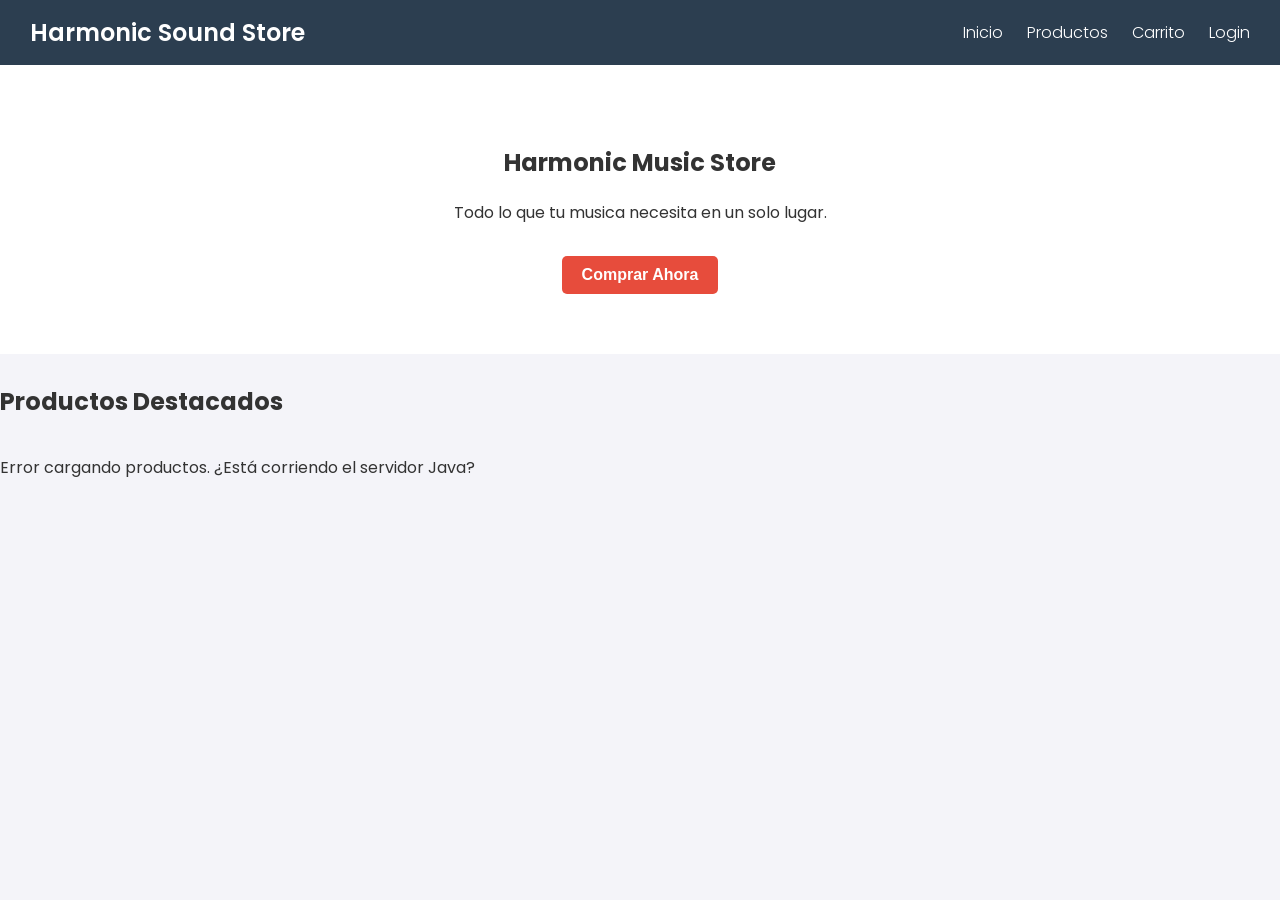
<file: pag web/web/index.html>
<!DOCTYPE html>
<html lang="es">
<head>
    <meta charset="UTF-8">
    <title>Harmonic Sound Store</title>
    <link rel="stylesheet" href="css/style.css">
</head>
<body>

<header class="navbar">

    <div class="logo">
        Harmonic Sound Store
    </div>

    <nav>
        <a href="index.html">Inicio</a>
        <a href="productos.html">Productos</a>
        <a href="carrito.html">Carrito</a>
        <a href="login.html">Login</a>
    </nav>

</header>

<section class="hero">

    <h1>Harmonic Music Store</h1>
    <p>Todo lo que tu musica necesita en un solo lugar.</p>

    <button onclick="window.location='productos.html'">
        Comprar Ahora
    </button>

</section>

<section class="destacados">

    <h2>Productos Destacados</h2>

    <div id="productos-container" class="productos-grid"></div>

</section>

<script src="js/app.js"></script>

</body>
</html>
</file>
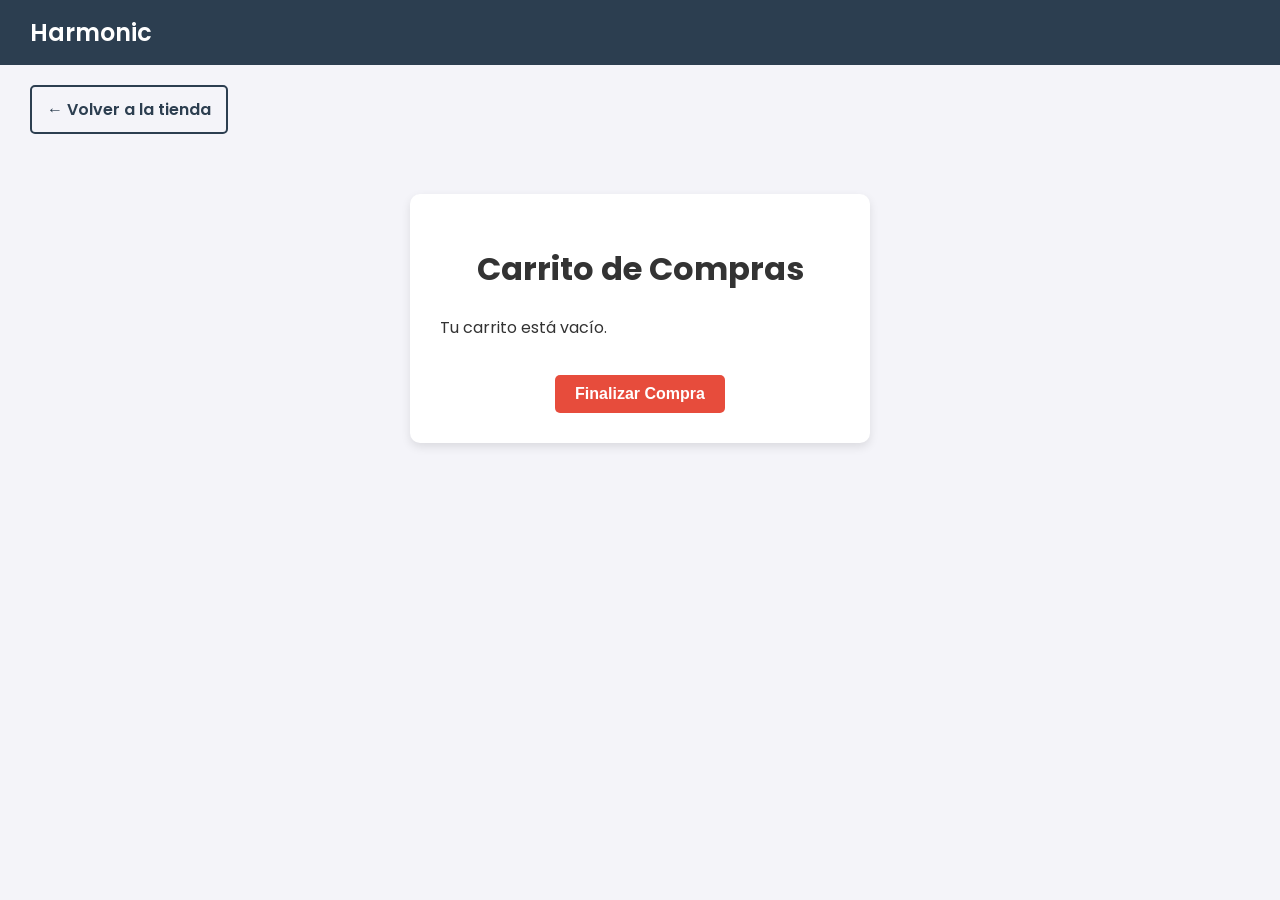
<file: pag web/web/carrito.html>
<!DOCTYPE html>
<html lang="es">
<head>
    <meta charset="UTF-8">
    <title>Carrito | Harmonic</title>
    <link rel="stylesheet" href="css/style.css">
</head>
<body>

<header class="navbar">
    <div class="logo">Harmonic</div>
</header>

<a href="index.html" class="btn-regreso">← Volver a la tienda</a>

<div class="carrito-box">
    <h1>Carrito de Compras</h1>

    <div id="carrito" style="margin-bottom: 20px; text-align: left;"></div>

    <button onclick="comprar()">
        Finalizar Compra
    </button>
</div>

<script src="js/carrito.js"></script>

</body>
</html>
</file>
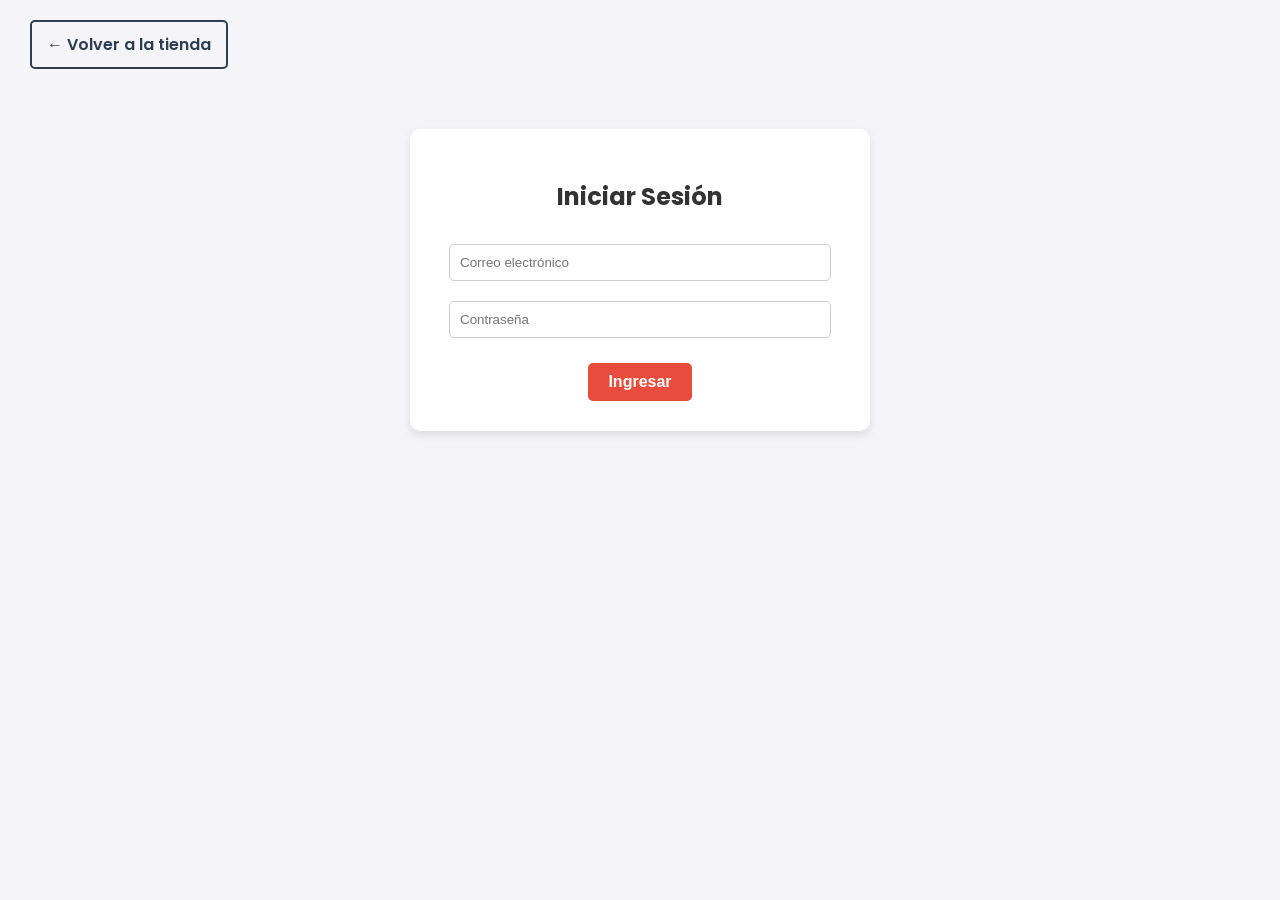
<file: pag web/web/login.html>
<!DOCTYPE html>
<html lang="es">
<head>
    <meta charset="UTF-8">
    <title>Login | Harmonic</title>
    <link rel="stylesheet" href="css/style.css">
</head>
<body>

<a href="index.html" class="btn-regreso">← Volver a la tienda</a>

<div class="login-box">
    <h2>Iniciar Sesión</h2>
    
    <input type="email" id="email" placeholder="Correo electrónico">
    <input type="password" id="password" placeholder="Contraseña">

    <button onclick="login()">Ingresar</button>
</div>

<script src="js/login.js"></script>

</body>
</html>
</file>
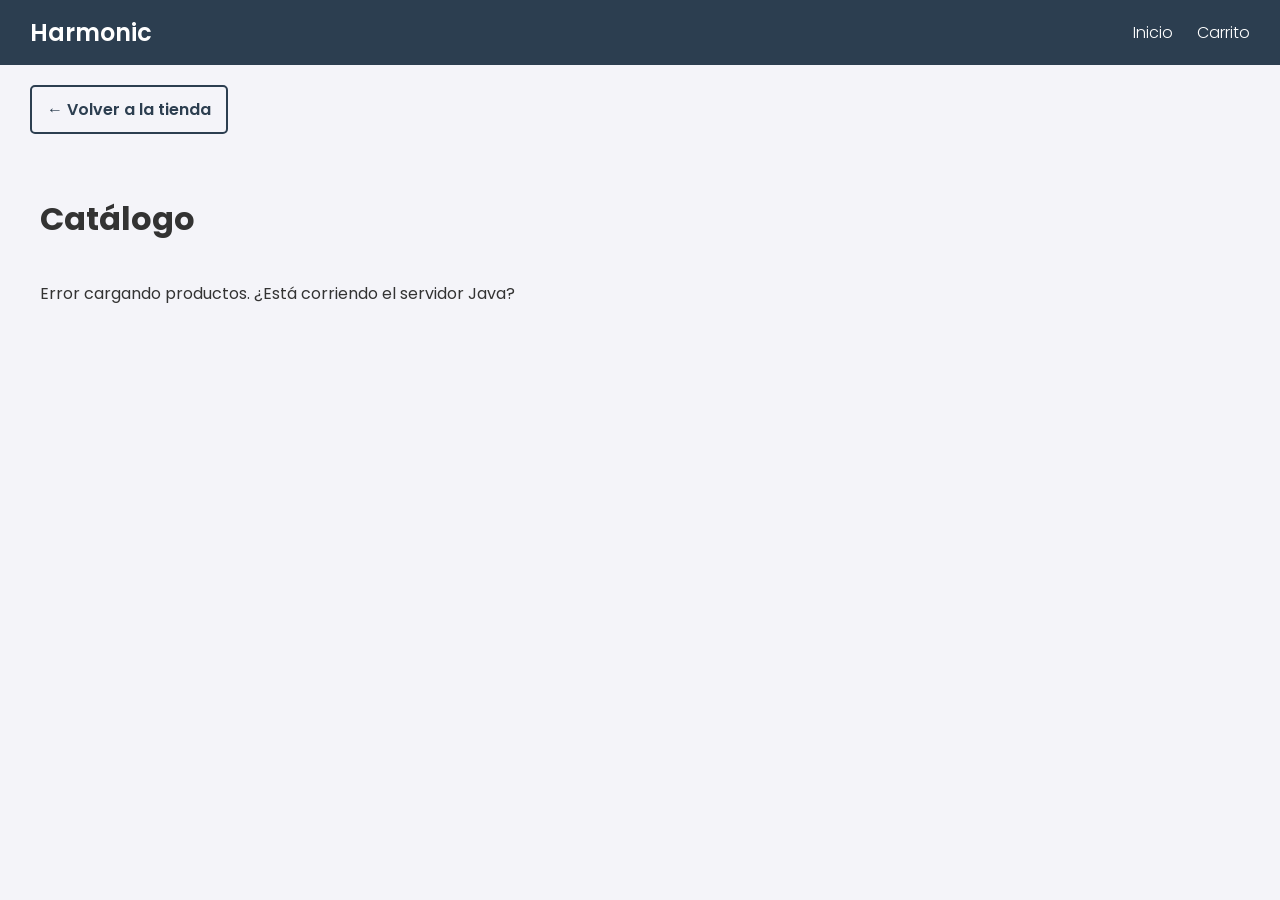
<file: pag web/web/productos.html>
<!DOCTYPE html>
<html lang="es">
<head>
    <meta charset="UTF-8">
    <title>Productos | Harmonic</title>
    <link rel="stylesheet" href="css/style.css">
</head>
<body>

<header class="navbar">
    <div class="logo">Harmonic</div>
    <nav>
        <a href="index.html">Inicio</a>
        <a href="carrito.html">Carrito</a>
    </nav>
</header>

<a href="index.html" class="btn-regreso">← Volver a la tienda</a>

<div class="container">
    <h1 class="titulo">Catálogo</h1>

    <div id="lista-productos" class="productos-grid"></div>
</div>

<script src="js/productos.js"></script>

</body>
</html>
</file>
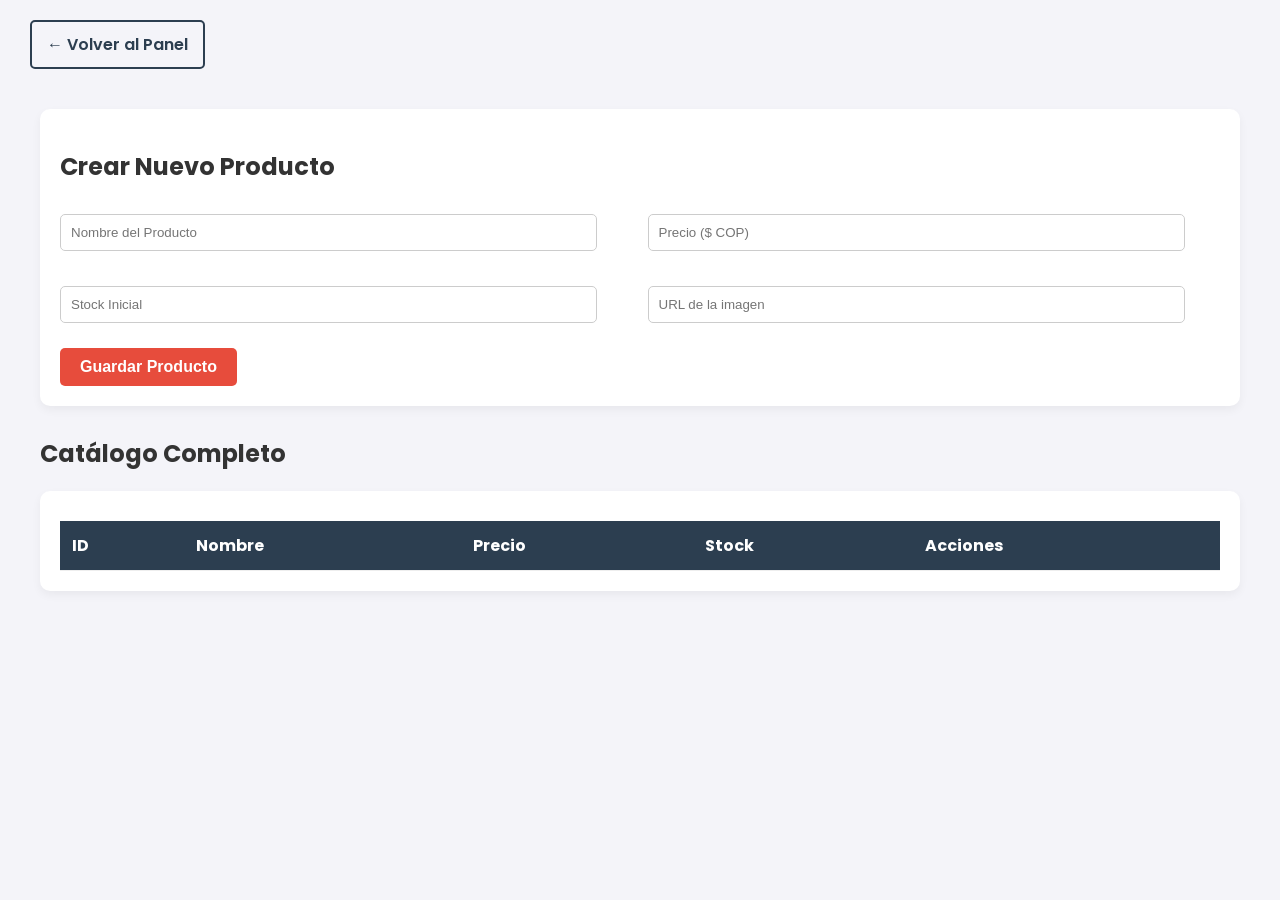
<file: pag web/web/admin/gestionarProductos.html>
<!DOCTYPE html>
<html lang="es">
<head>
    <meta charset="UTF-8">
    <title>Gestionar Productos | Harmonic</title>
    <link rel="stylesheet" href="../css/style.css">
</head>
<body>

<a href="admin.html" class="btn-regreso">← Volver al Panel</a>

<div class="container">
    <div class="table-container" style="margin-bottom: 30px;">
        <h2>Crear Nuevo Producto</h2>
        <div class="form-grid">
            <input type="text" id="prodNombre" placeholder="Nombre del Producto">
            <input type="number" id="prodPrecio" placeholder="Precio ($ COP)">
            <input type="number" id="prodStock" placeholder="Stock Inicial">
            <input type="text" id="prodImagen" placeholder="URL de la imagen">
        </div>
        <button onclick="guardarProducto()">Guardar Producto</button>
    </div>

    <h2>Catálogo Completo</h2>
    <div class="table-container">
        <table>
            <thead>
                <tr>
                    <th>ID</th>
                    <th>Nombre</th>
                    <th>Precio</th>
                    <th>Stock</th>
                    <th>Acciones</th>
                </tr>
            </thead>
            <tbody id="tabla-productos-admin">
                </tbody>
        </table>
    </div>
</div>

<script src="../js/administradorproduc.js"></script>
</body>
</html>
</file>
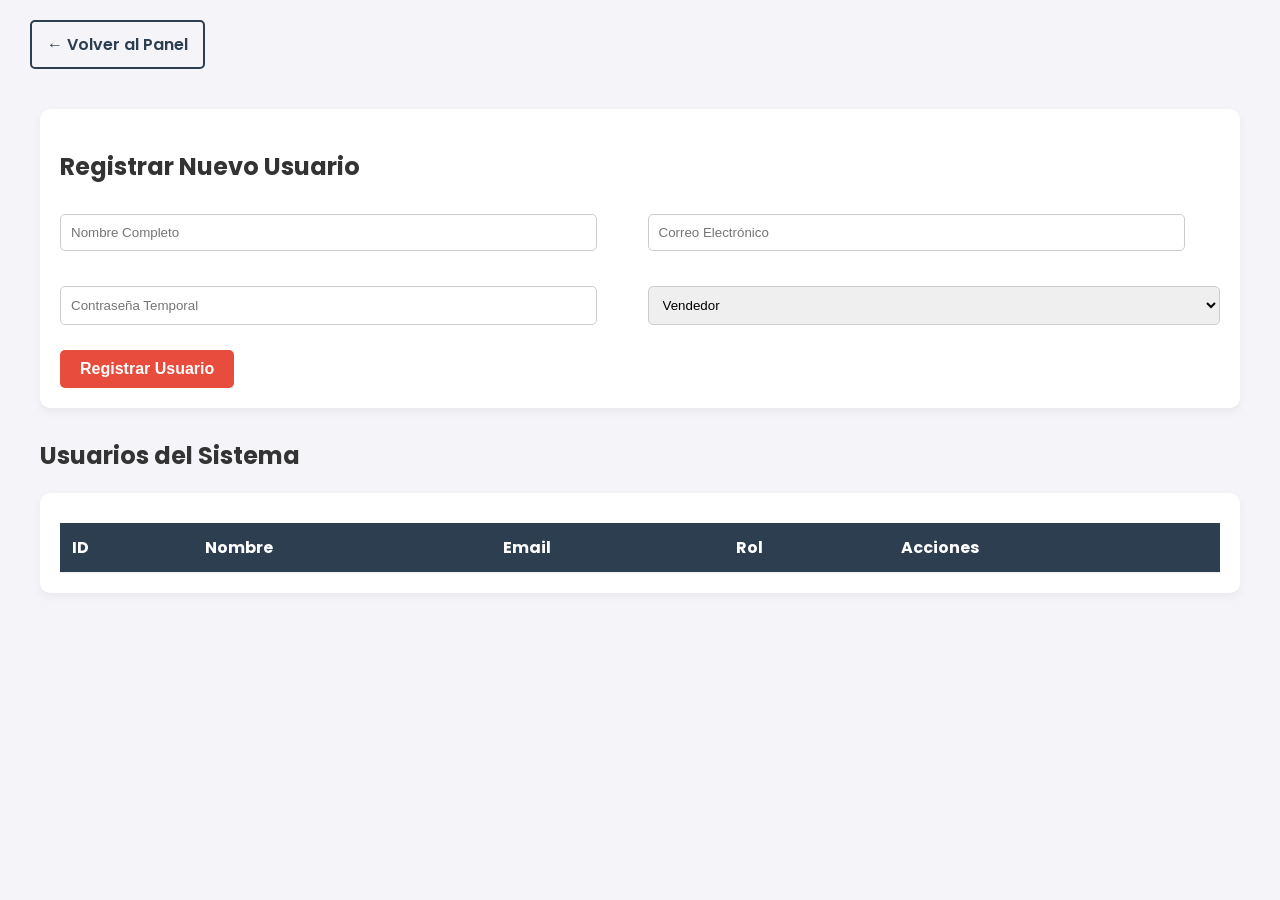
<file: pag web/web/admin/gestionarUsuarios.html>
<!DOCTYPE html>
<html lang="es">
<head>
    <meta charset="UTF-8">
    <title>Gestionar Usuarios | Harmonic</title>
    <link rel="stylesheet" href="../css/style.css">
</head>
<body>

<a href="admin.html" class="btn-regreso">← Volver al Panel</a>

<div class="container">
    <div class="table-container" style="margin-bottom: 30px;">
        <h2>Registrar Nuevo Usuario</h2>
        <div class="form-grid">
            <input type="text" id="userNombre" placeholder="Nombre Completo">
            <input type="email" id="userEmail" placeholder="Correo Electrónico">
            <input type="password" id="userPass" placeholder="Contraseña Temporal">
            <select id="userRol">
                <option value="VENDEDOR">Vendedor</option>
                <option value="ADMIN">Administrador</option>
            </select>
        </div>
        <button onclick="guardarUsuario()">Registrar Usuario</button>
    </div>

    <h2>Usuarios del Sistema</h2>
    <div class="table-container">
        <table>
            <thead>
                <tr>
                    <th>ID</th>
                    <th>Nombre</th>
                    <th>Email</th>
                    <th>Rol</th>
                    <th>Acciones</th>
                </tr>
            </thead>
            <tbody id="tabla-usuarios-admin">
                </tbody>
        </table>
    </div>
</div>

<script src="../js/administradorUsuario.js"></script>
</body>
</html>
</file>
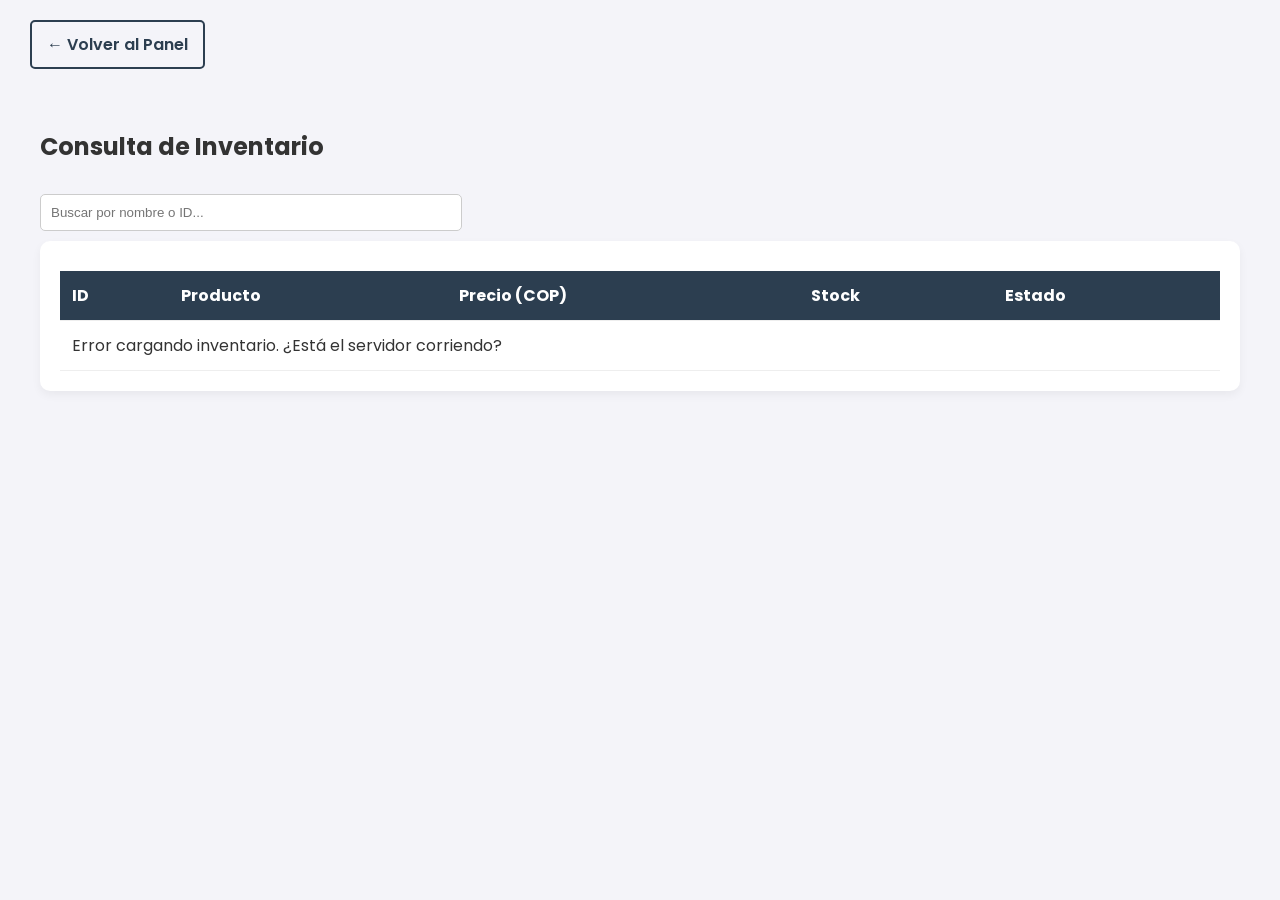
<file: pag web/web/vendedor/inventario.html>
<!DOCTYPE html>
<html lang="es">
<head>
    <meta charset="UTF-8">
    <title>Inventario | Harmonic</title>
    <link rel="stylesheet" href="../css/style.css">
</head>
<body>

<a href="vendedor.html" class="btn-regreso">← Volver al Panel</a>

<div class="container">
    <h2>Consulta de Inventario</h2>

    <input type="text" placeholder="Buscar por nombre o ID..." style="max-width: 400px;">

    <div class="table-container">
        <table>
            <thead>
                <tr>
                    <th>ID</th>
                    <th>Producto</th>
                    <th>Precio (COP)</th>
                    <th>Stock</th>
                    <th>Estado</th>
                </tr>
            </thead>
            <tbody>
            </tbody>
        </table>
    </div>
</div>

<script src="../js/inventario.js"></script>
</body>
</html>
</file>
<file: pag web/web/css/style.css>
@import url('https://fonts.googleapis.com/css2?family=Poppins:wght@300;400;600&display=swap');

:root {
    --bg-color: #f4f4f9;
    --text-color: #333;
    --primary-color: #2c3e50;
    --accent-color: #e74c3c;
    --card-bg: #ffffff;
}

body {
    font-family: 'Poppins', sans-serif;
    margin: 0;
    padding: 0;
    background-color: var(--bg-color);
    color: var(--text-color);
}

/* Navbar */
.navbar {
    background-color: var(--primary-color);
    color: white;
    padding: 15px 30px;
    display: flex;
    justify-content: space-between;
    align-items: center;
}

.navbar .logo {
    font-size: 24px;
    font-weight: 600;
}

.navbar nav a {
    color: white;
    text-decoration: none;
    margin-left: 20px;
    font-weight: 300;
    transition: color 0.3s;
}

.navbar nav a:hover {
    color: var(--accent-color);
}

/* Botón de regreso */
.btn-regreso {
    display: inline-block;
    margin: 20px 30px;
    padding: 10px 15px;
    background-color: transparent;
    color: var(--primary-color);
    border: 2px solid var(--primary-color);
    border-radius: 5px;
    text-decoration: none;
    font-weight: 600;
    transition: all 0.3s;
}

.btn-regreso:hover {
    background-color: var(--primary-color);
    color: white;
}

/* Contenedores y Cajas (Recuadros) */
.container {
    padding: 20px 30px;
    max-width: 1200px;
    margin: 0 auto;
}

.login-box, .carrito-box {
    background-color: var(--card-bg);
    padding: 30px;
    border-radius: 10px;
    box-shadow: 0 4px 10px rgba(0,0,0,0.1);
    max-width: 400px;
    margin: 40px auto;
    text-align: center;
}

/* Grilla de productos */
.productos-grid {
    display: grid;
    grid-template-columns: repeat(auto-fit, minmax(280px, 1fr));
    gap: 25px;
    margin-top: 20px;
}

/* Tarjeta individual de producto */
.producto-card {
    background-color: var(--card-bg);
    border-radius: 10px;
    overflow: hidden;
    box-shadow: 0 4px 8px rgba(0,0,0,0.1);
    text-align: center;
    padding-bottom: 20px;
    transition: transform 0.3s;
}

.producto-card:hover {
    transform: translateY(-5px);
}

.producto-card img {
    width: 100%;
    height: 200px;
    object-fit: cover;
}

/* Inputs y Botones */
input {
    width: 90%;
    padding: 10px;
    margin: 10px 0;
    border: 1px solid #ccc;
    border-radius: 5px;
}

button {
    background-color: var(--accent-color);
    color: white;
    border: none;
    padding: 10px 20px;
    border-radius: 5px;
    cursor: pointer;
    font-size: 16px;
    font-weight: 600;
    margin-top: 15px;
    transition: background 0.3s;
}

button:hover {
    background-color: #c0392b;
}

/* Hero Section */
.hero {
    text-align: center;
    padding: 60px 20px;
    background-color: white;
    margin-bottom: 30px;
}
/* --- Estilos para el Panel del Vendedor --- */
.dashboard-grid {
    display: grid;
    grid-template-columns: repeat(auto-fit, minmax(200px, 1fr));
    gap: 20px;
    margin-bottom: 30px;
}

.stat-card {
    background-color: var(--card-bg);
    padding: 20px;
    border-radius: 10px;
    box-shadow: 0 4px 10px rgba(0,0,0,0.05);
    text-align: center;
    border-top: 4px solid var(--accent-color);
}

.stat-card h3 { margin: 0; color: var(--primary-color); font-size: 1.5rem; }
.stat-card p { margin: 5px 0 0; color: #7f8c8d; font-size: 0.9rem; }

/* Tablas */
.table-container {
    background-color: var(--card-bg);
    padding: 20px;
    border-radius: 10px;
    box-shadow: 0 4px 10px rgba(0,0,0,0.05);
    overflow-x: auto;
}

table {
    width: 100%;
    border-collapse: collapse;
    margin-top: 10px;
}

table th, table td {
    padding: 12px;
    text-align: left;
    border-bottom: 1px solid #eee;
}

table th { background-color: var(--primary-color); color: white; }
table tr:hover { background-color: #f9f9f9; }

/* Badges (Etiquetas de estado) */
.badge {
    padding: 5px 10px;
    border-radius: 20px;
    font-size: 0.8rem;
    font-weight: 600;
}
.badge-warning { background-color: #f1c40f; color: #fff; }
.badge-danger { background-color: #e74c3c; color: #fff; }
.badge-success { background-color: #2ecc71; color: #fff; }

/* Formularios Vendedor */
.form-grid {
    display: grid;
    grid-template-columns: 1fr 1fr;
    gap: 15px;
}
select {
    width: 100%; padding: 10px; margin: 10px 0; border: 1px solid #ccc; border-radius: 5px;
}
</file>
